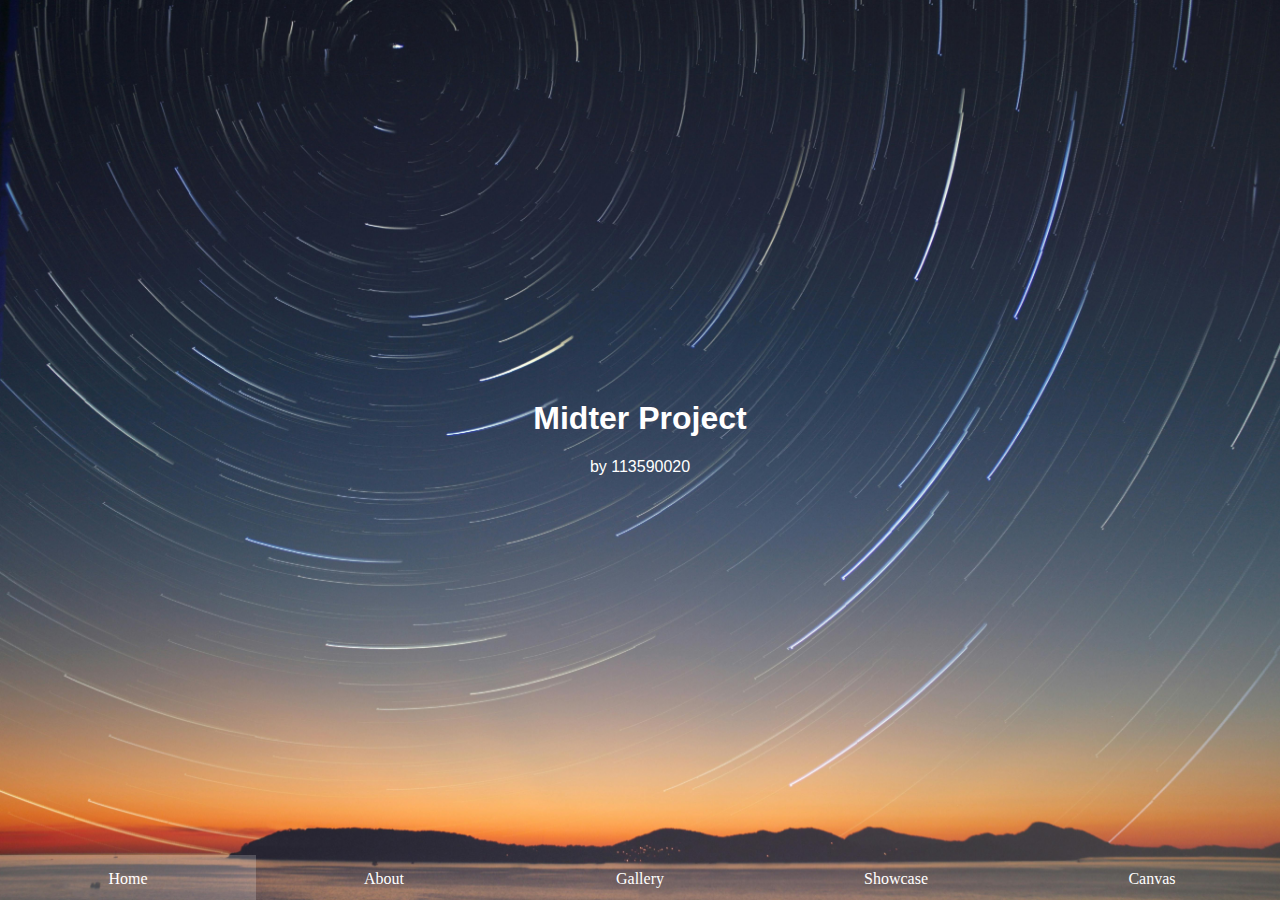
<file: index.html>
<head>
    <link rel="stylesheet"  href="SharedCSS.css">
    <title>Midterm Project</title>
</head>


<body>
    <div id="Lobby">
        <h1>Midter Project</h1>
        <span>by 113590020</span>



    </div>

    <ul id="HomeNavbar">
        <li><a href="index.html" style="background-color: rgba(255, 255, 255, 0.2)">Home</a></li>
        <li><a href="About.html">About</a></li>
        <li><a href="Gallery.html">Gallery</a></li>
        <li><a href="Showcase.html">Showcase</a></li>
        <li><a href="Canvas.html">Canvas</a></li>
    </ul>




</body>
</file>
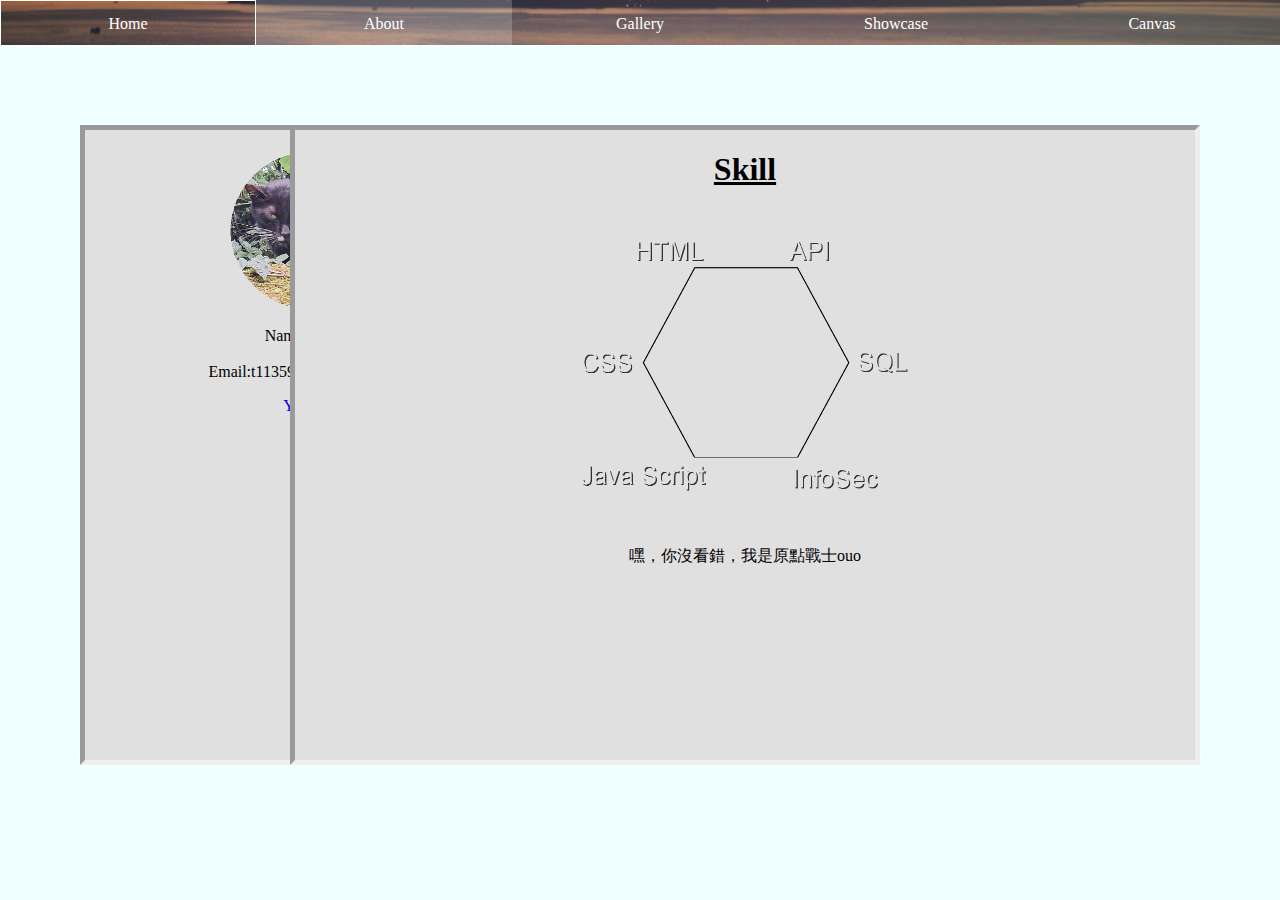
<file: About.html>
<head>
    <link rel="stylesheet"  href="SharedCSS.css">
    <title>Midterm Project</title>
    <style>
        a
        {
            text-decoration: none;
        }
        body
        {
            background-color: azure;
        }
    </style>
</head>


<body>

    <ul id="HomeNavbar">
        <li><a href="index.html">Home</a></li>
        <li><a href="About.html" style="background-color: rgba(255, 255, 255, 0.2)">About</a></li>
        <li><a href="Gallery.html">Gallery</a></li>
        <li><a href="Showcase.html">Showcase</Canvas></a></li>
        <li><a href="Canvas.html">Canvas</a></li>
    </ul>

    <section class="AllContent">
        <div id="Personal_Info">
            <img src="cat.png" style="width: 160px;height: 160px; position: relative;top:20px">
            <p style="position: relative;top:20px">Name:李政翰</p>
            <p style="position: relative;top:20px">Email:t113590020@ntut.org.tw<p>
            <p style="position: relative;top:20px"><a href="https://www.youtube.com/@%E5%AD%90%E5%A4%9C%E6%98%95%E8%BE%B0" title="Subscribe!" target="_blank">Youtube</a></p>
        </div>

        <div id="Personal_Content">
            <h1 style="text-decoration: underline;">Skill</h1>
            <img src="valueNew.png" style="width: 400px;height: 320px;">
            <p>嘿，你沒看錯，我是原點戰士ouo</p>
        </div>
    </section>





</body>
</file>
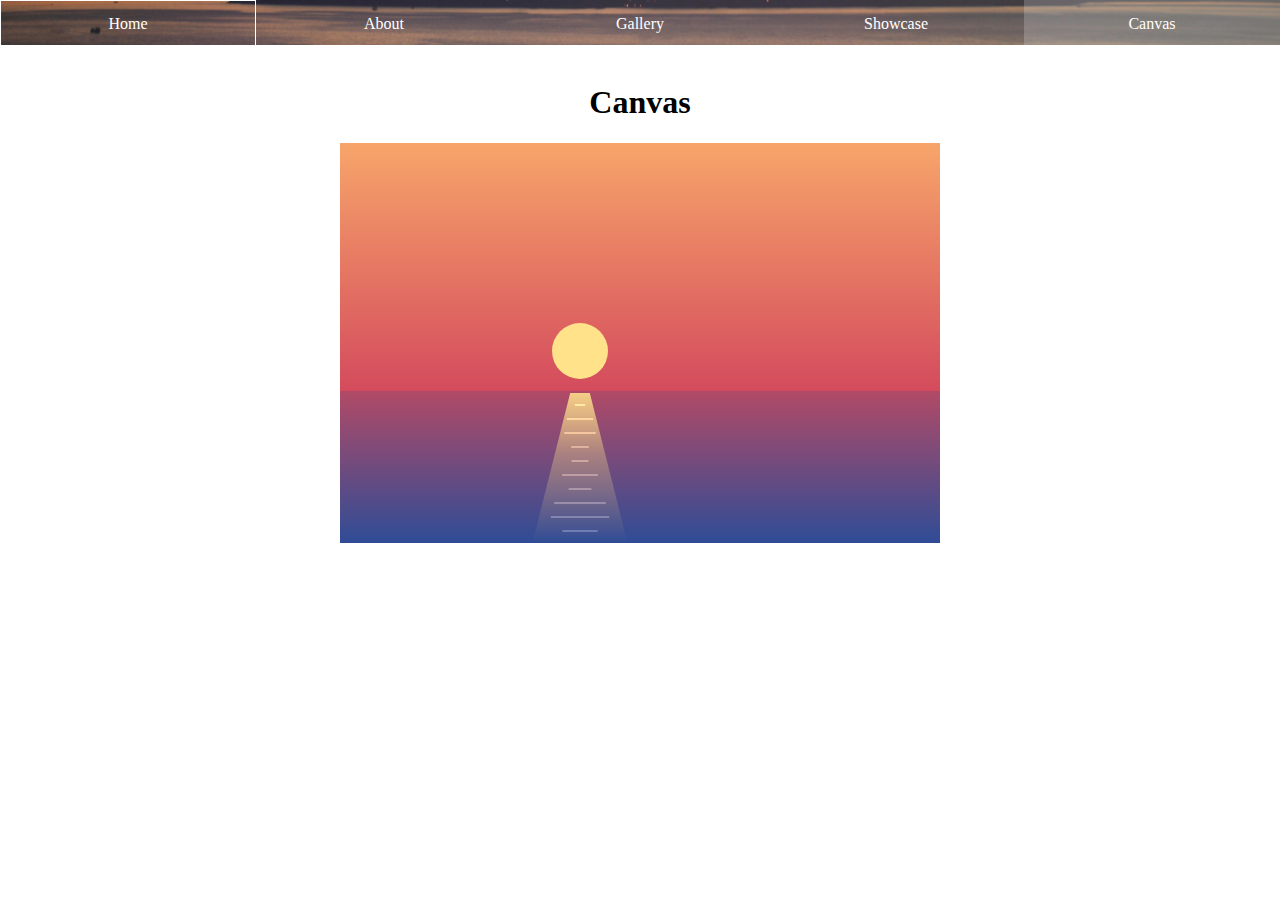
<file: Canvas.html>
<head>
    <title>Midterm Project</title>
    <link rel="stylesheet"  href="SharedCSS.css">
    
</head>


<body>


    <ul id="HomeNavbar">
        <li><a href="index.html">Home</a></li>
        <li><a href="About.html">About</a></li>
        <li><a href="Gallery.html">Gallery</a></li>
        <li><a href="Showcase.html">Showcase</Canvas></a></li>
        <li><a href="Canvas.html" style="background-color: rgba(255, 255, 255, 0.2)">Canvas</a></li>
    </ul>
    
    <br>
    <h1 style="text-align: center;">Canvas</h1>
    <div style="text-align: center;">
        <canvas id="Canvas" width="600" height="400"></canvas>
        <script src="sunset.js"></script>
    </div>
    
    






</body>
</file>
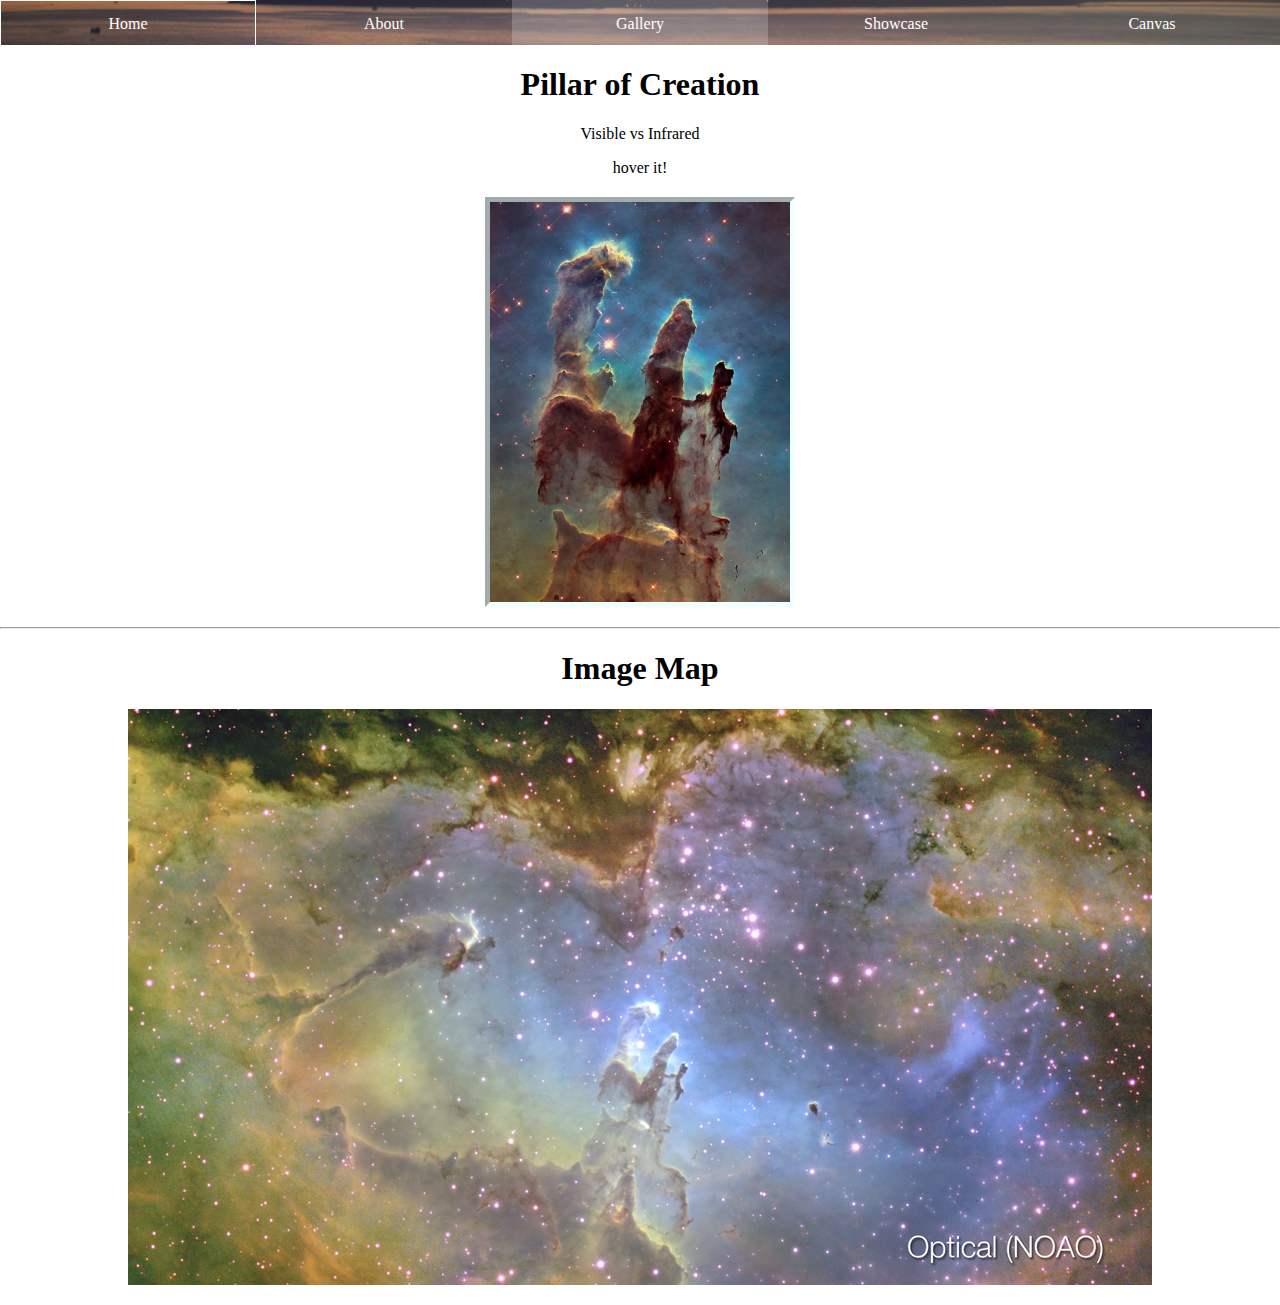
<file: Gallery.html>
<head>
    <title>Midterm Project</title>
    <link rel="stylesheet"  href="SharedCSS.css">
    <style>
        section
        {
            text-align: center;
        }
    </style>
</head>


<body>

    <ul id="HomeNavbar">
        <li><a href="index.html">Home</a></li>
        <li><a href="About.html">About</a></li>
        <li><a href="Gallery.html" style="background-color: rgba(255, 255, 255, 0.2)">Gallery</a></li>
        <li><a href="Showcase.html">Showcase</Canvas></a></li>
        <li><a href="Canvas.html">Canvas</a></li>
    </ul>

    <section>
        <h1>Pillar of Creation</h1>
        <p>Visible vs Infrared<p>
        <p>hover it!</p>
        <div id="NGC_6611_Container">
            <img id="NGC_6611" src="NGC_6611.jpg">
            <div class="overlay">
                <img id="NGC_6611_webber" src="NGC_6611_webber.png">
                <span id="Infrared"><strong>Infrared</strong><span>
            </div>
            
        </div>
        
    </section>

    <hr>

    <section>
        <h1>Image Map</h1>
        <div id="M16_Container">
            <img src="M16.jpg" usemap="#M16Map" width="1024" height="576">

            <map name="M16Map">
             <area target="_blank" 
                alt="" 
                title="Pillar of Creation" 
                href="https://science.nasa.gov/missions/webb/nasas-webb-takes-star-filled-portrait-of-pillars-of-creation/" 
                coords="521,282, 479,311, 463,380, 503,403, 564,390, 562,325" 
                shape="poly">
            </map>

        </div>
    </section>


</body>
</file>
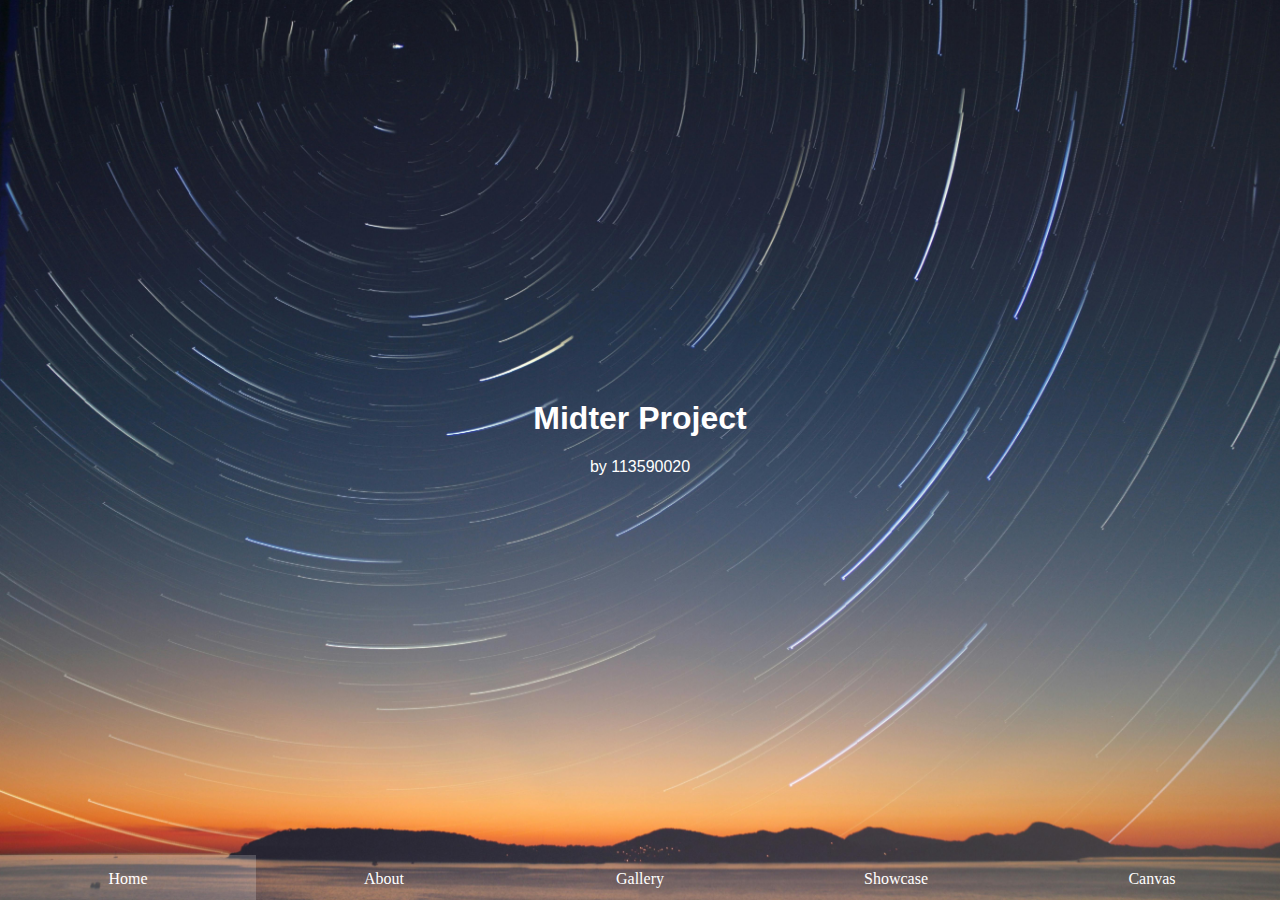
<file: Home.html>
<head>
    <link rel="stylesheet"  href="SharedCSS.css">
    <title>Midterm Project</title>
</head>


<body>
    <div id="Lobby">
        <h1>Midter Project</h1>
        <span>by 113590020</span>



    </div>

    <ul id="HomeNavbar">
        <li><a href="Home.html" style="background-color: rgba(255, 255, 255, 0.2)">Home</a></li>
        <li><a href="About.html">About</a></li>
        <li><a href="Gallery.html">Gallery</a></li>
        <li><a href="Showcase.html">Showcase</Canvas></a></li>
        <li><a href="Canvas.html">Canvas</a></li>
    </ul>




</body>
</file>
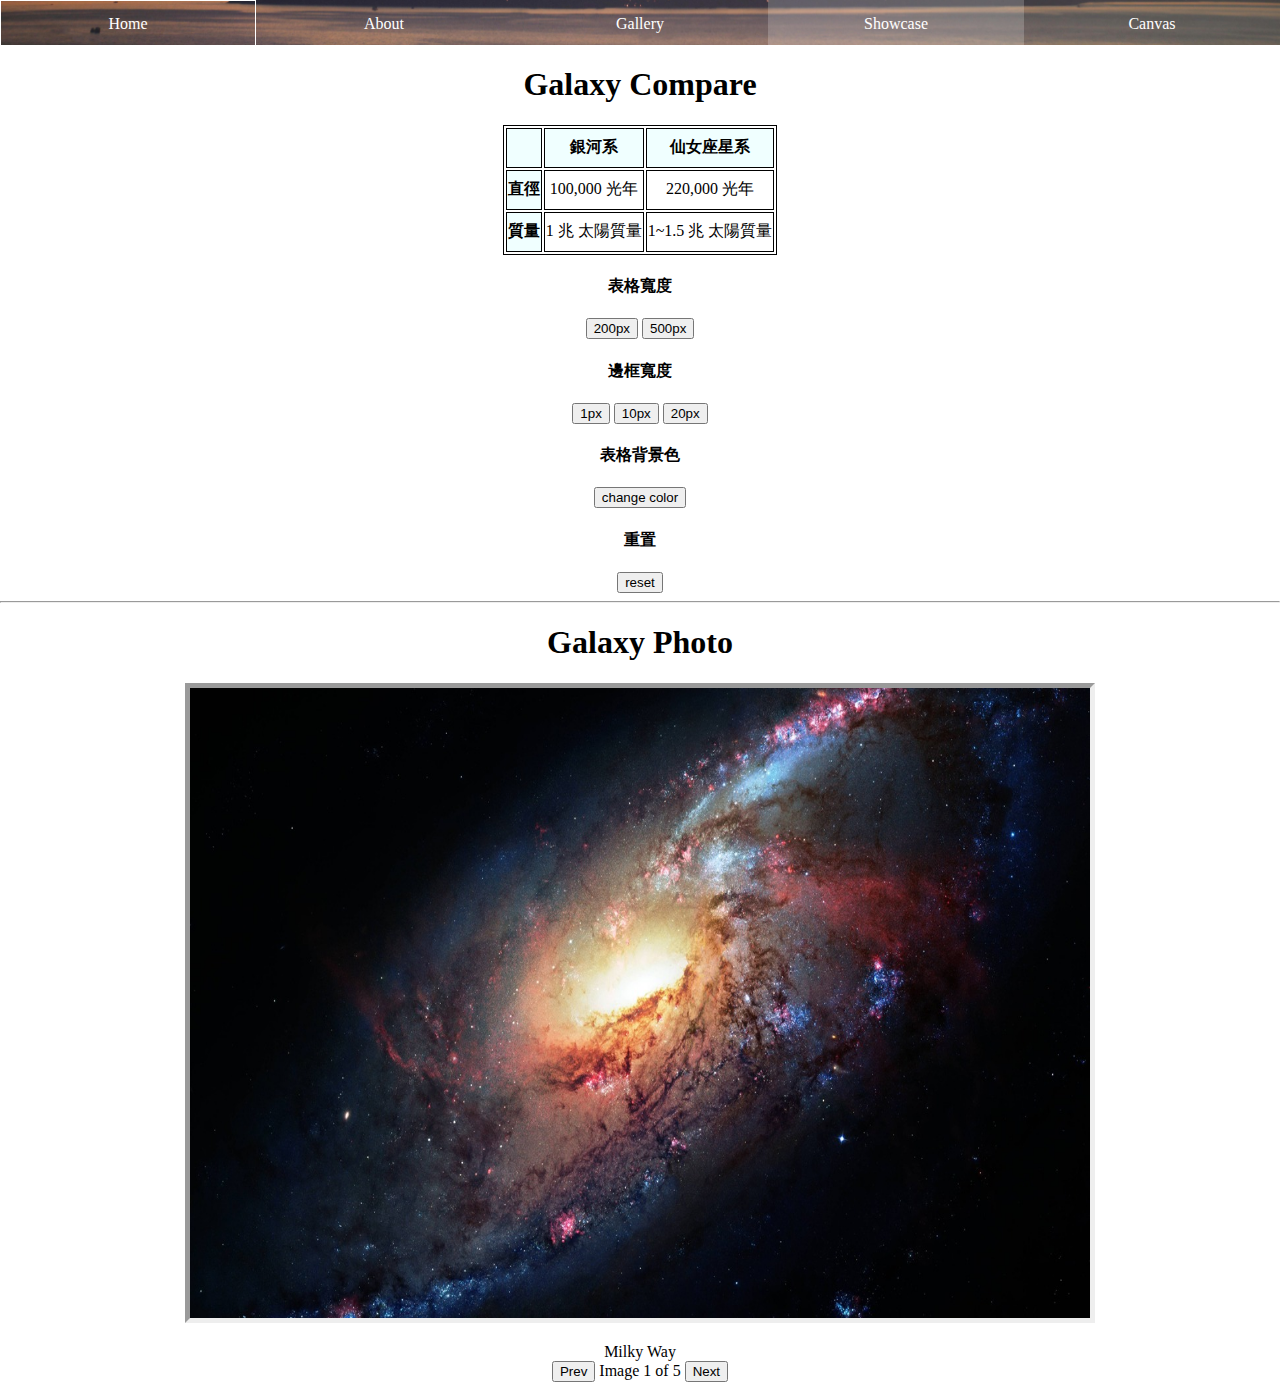
<file: Showcase.html>
<head>
    <title>Midterm Project</title>
    <link rel="stylesheet"  href="SharedCSS.css">
    <style>
        section
        {
            text-align: center;
        }
    </style>
    <script src="Showcase.js" defer></script>
</head>


<body>


    <ul id="HomeNavbar">
        <li><a href="index.html">Home</a></li>
        <li><a href="About.html">About</a></li>
        <li><a href="Gallery.html">Gallery</a></li>
        <li><a href="Showcase.html" style="background-color: rgba(255, 255, 255, 0.2)">Showcase</Canvas></a></li>
        <li><a href="Canvas.html">Canvas</a></li>
    </ul>

    <section>
        <h1>Galaxy Compare</h1>
        <table id="GalaxyTable">
            <tr>
                <th></th>
                <th>銀河系</th>
                <th>仙女座星系</th>
            </tr>
            <tr>
                <th>直徑</th>
                <td>100,000 光年</td>
                <td>220,000 光年</td>
            </tr>
            <tr>
                <th>質量</th>
                <td>1 兆 太陽質量</td>
                <td>1~1.5 兆 太陽質量</td>
            </tr>
        </table>
    
    
    
    <h4>表格寬度</h4>
    <button type="button" onclick="changeWidth('200px')">200px</button>
    <button type="button" onclick="changeWidth('500px')">500px</button>

    <h4>邊框寬度</h4>
    <button type="button" onclick="changeBorder('1px')">1px</button>
    <button type="button" onclick="changeBorder('10px')">10px</button>
    <button type="button" onclick="changeBorder('20px')">20px</button>

    <h4>表格背景色</h4>
    <button type="button" onclick="changeColor()">change color</button>

    <h4>重置</h4>
    <button type="button" onclick="resetTable()">reset</button>
    </section>

    <hr>

    <section>
        <h1>Galaxy Photo</h1>
        <div id="Galaxy_Photo_Container">
            <img id="Galaxy_Photo" src="Milky Way.jpg">
        </div>
        <span id="Galaxy_Name"></span>
        <br>
        <button id="Prev" type="button">Prev</button>
        <span id="counter" aria-live="polite">Image 1 of 5</span>
        <button id="Next" type="button">Next</button>
    </section>

</body>
</file>
<file: SharedCSS.css>
/*---通用---*/
body
{
    margin: 0;
    padding: 0;
}

#HomeNavbar
{
    position: sticky;
    z-index: 1000;
    top: 0;
    display: flex;
    margin: 0;
    padding: 0;
    
    list-style: none;

    height: 5vh;                    
    background: url("LobbyBackground.jpg") no-repeat bottom / 100% 100vh;

}
#HomeNavbar li 
{
    flex: 1;
}
#HomeNavbar li a 
{
    display: block;
    
    background: transparent;

    padding: 0 16px;
    height: 100%;
    border: 1px solid transparent;

    text-decoration: none;
    text-align: center;
    line-height: 5vh;
    color: white;
    
}
#HomeNavbar li a:hover 
{
    border: 1px solid white;
}


/*---Home專屬---*/
#Lobby
{
    height: 95vh;                   
    background: url("LobbyBackground.jpg") no-repeat top / 100% 100vh;

    display: flex;
    flex-direction: column;         /* 垂直排列 */
    justify-content: center;        /* 垂直置中 */
    align-items: center;            /* 水平置中 */
    color: white;
    font-family: 'Gill Sans', 'Gill Sans MT', Calibri, 'Trebuchet MS', sans-serif;
    
}

/*---About專屬---*/
.AllContent
{
    position: relative;
}
#Personal_Info
{
    height: 70vh;
    width: 50vh;

    background-color:#e0e0e0;
    border:5px inset ;

    position:absolute;
    top:80px;
    left:80px;

    text-align: center;
}

#Personal_Content
{
    height: 70vh;
    width: 100vh;

    background-color:#e0e0e0;
    border:5px inset ;

    position:absolute;
    top:80px;
    right:80px;

    text-align: center;
}

/*---Showcase專屬---*/
#GalaxyTable 
{
    border: 1px solid black;
    /*border-collapse: collapse;*/
    /*width: 700px; /* 課表整體寬度你可調整 */
    text-align: center;
    font-size: 16px;
    margin: 20px auto;
}
#GalaxyTable th, td 
{
    border: 1px solid black;
    /*padding: 8px; /* 保留空間 */
    /*min-width: 90px; /* 每欄最小寬度 */
    height: 40px; /* 每格高度 */
}
#GalaxyTable th
{
    background-color: azure;
}


#Galaxy_Photo_Container
{
    width:100vh;
    height:70vh;

    border:5px inset ;
    margin: 20px auto;
    background-color: red;
}
#Galaxy_Photo
{
    width:100vh;
    height:70vh;
}


/*---Gallery專屬---*/
#NGC_6611_Container
{
    margin: 20px auto;
    position: relative;
    width: 300px;
    height: 400px;
    border: 5px inset azure;
}
#NGC_6611
{
    position: absolute;
    width: 300px;
    height: 400px;
    display: block;
}
.overlay
{
    position:relative;
    width: 300px;
    height: 400px;
    opacity: 0;
    transition: opacity 2s ease;
}
#NGC_6611_webber
{
    position: absolute;
    width: 300px;
    height: 400px;
    display: block;
}
#Infrared
{
    position: absolute;
    bottom: 15%;
    left: 42%;
    color:red;
}
#NGC_6611_Container:hover .overlay
{
    opacity:1;
}


#M16_Container
{
    width: 1024px;
    height: 576px;
    background-color: blue;
    margin: 20px auto;
}
</file>
